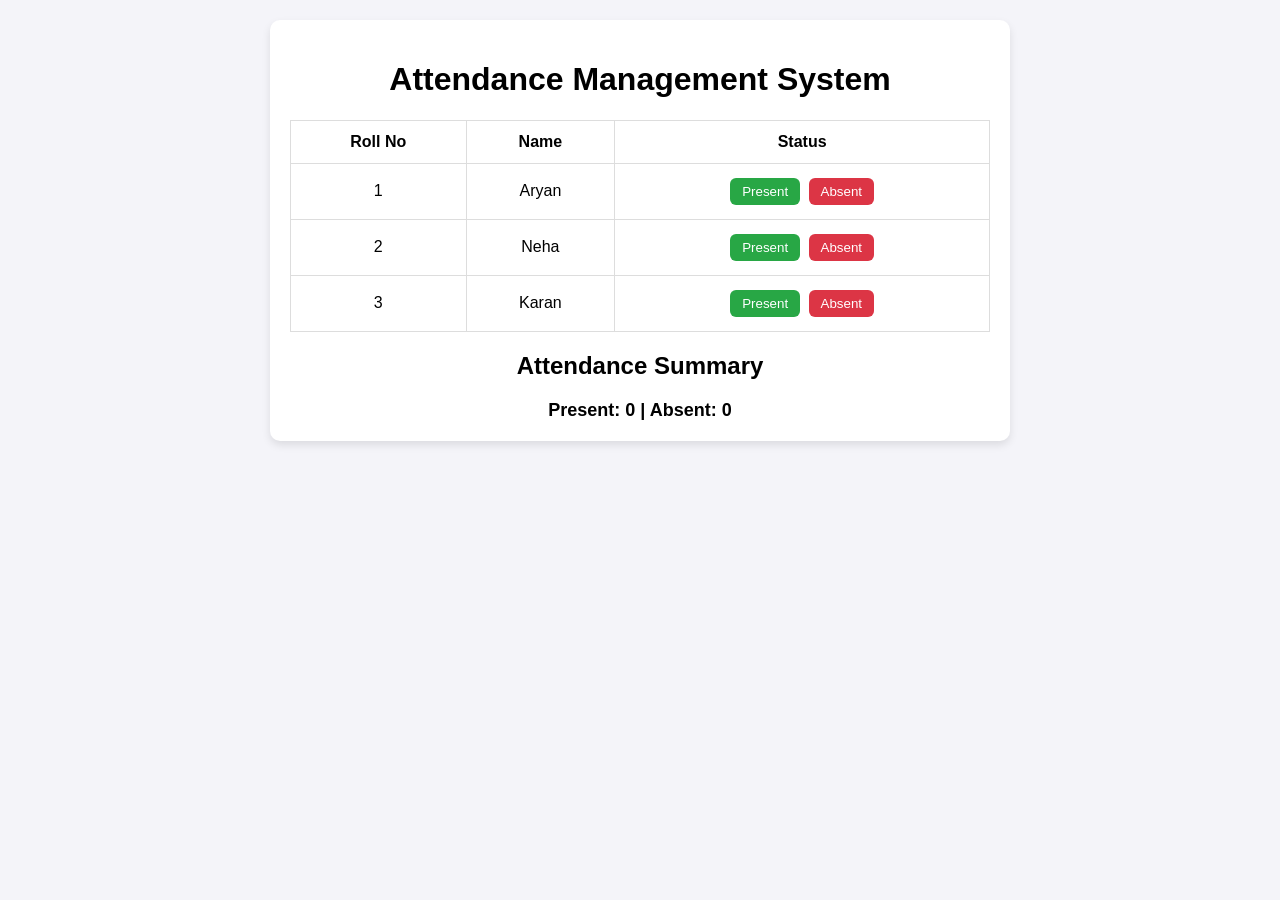
<file: index.html>
<!DOCTYPE html>
<html lang="en">
<head>
  <meta charset="UTF-8">
  <meta name="viewport" content="width=device-width, initial-scale=1.0">
  <title>Attendance Management</title>
  <link rel="stylesheet" href="index.css">
</head>
<body>
  <div class="container">
    <h1>Attendance Management System</h1>
    
    <!-- Student List -->
    <table id="attendanceTable">
      <thead>
        <tr>
          <th>Roll No</th>
          <th>Name</th>
          <th>Status</th>
        </tr>
      </thead>
      <tbody>
        <tr>
          <td>1</td>
          <td>Aryan</td>
          <td>
            <button onclick="markAttendance(1, 'present')">Present</button>
            <button onclick="markAttendance(1, 'absent')">Absent</button>
          </td>
        </tr>
        <tr>
          <td>2</td>
          <td>Neha</td>
          <td>
            <button onclick="markAttendance(2, 'present')">Present</button>
            <button onclick="markAttendance(2, 'absent')">Absent</button>
          </td>
        </tr>
        <tr>
          <td>3</td>
          <td>Karan</td>
          <td>
            <button onclick="markAttendance(3, 'present')">Present</button>
            <button onclick="markAttendance(3, 'absent')">Absent</button>
          </td>
        </tr>
      </tbody>
    </table>

    <!-- Summary -->
    <h2>Attendance Summary</h2>
    <div id="summary"></div>
  </div>

  <script src="script.js"></script>
</body>
</html>
</file>
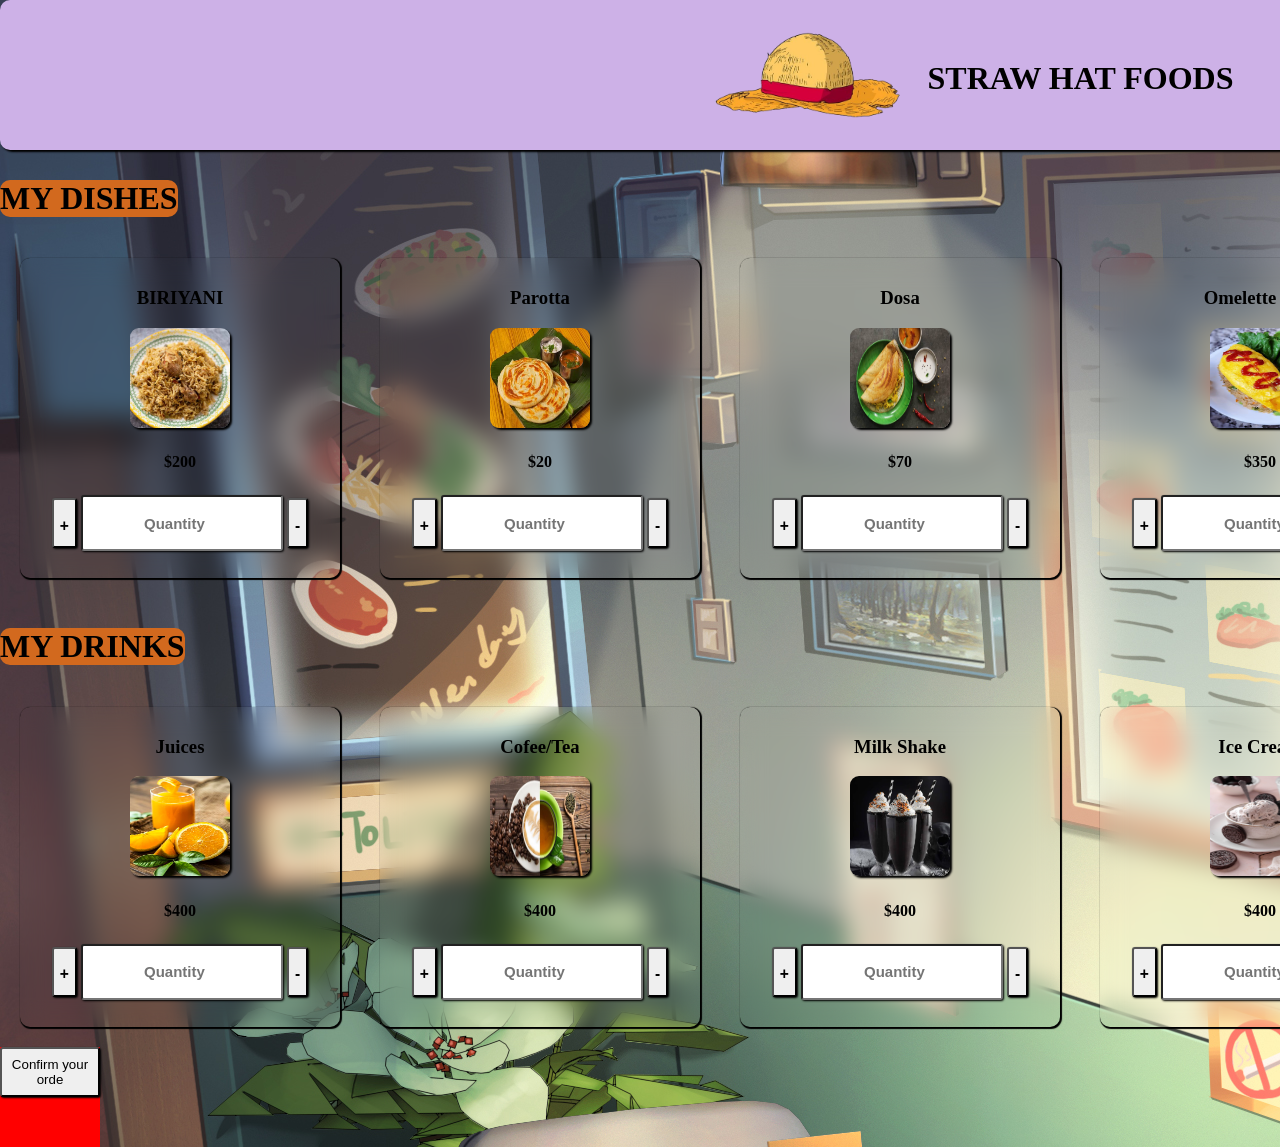
<file: h.html>
<!DOCTYPE html>
<html lang="en">
<head>
    <link rel="icon" href="meat1.png" type="image/png">
    <meta charset="UTF-8">
    <meta name="viewport" content="width=device-width, initial-scale=1.0">
    <title>Straw Appetie</title>
    <style>
        .pre{
            display: flex;
            flex-direction: row;
        }
        .dri{
            display: flex;
            flex-direction: row;
        }
        body{
            margin: 0;
            padding: 0;
            background-image: url(Dint.jpg);
            width: 1920px;
            height: 1080px;
        }
        .ma{
            background-color:chocolate;
            width: fit-content;
            display: flex;
            justify-self: center;
            margin-top: 30px;
            border-radius: 10px;
        }
        .top{
            width: auto;
            height: 150px;
            background-color: rgb(205, 177, 231);
            border-radius: 10px;
            display: flex;
            justify-content: center;
            box-shadow: 2px 2px 2px black;
        }
        .ti{
            margin-top: 60px;
        }
        input{
            text-align: center;
            font-size: 15px;
            font-weight: bold;
        }
        .bi,.par,.dosa,.tha,.noo,.jui{
            padding: 10px;
            border-radius: 10px;
            width: 300px;
            height: 300px;
            -webkit-backdrop-filter: blur(12px);
            backdrop-filter: blur(12px);
            margin: 20px;
            box-shadow:1px 1px 1px 1px black;     
           }
        .item{
            width: 100px;
            height: 100px;
            box-shadow: 2px 2px 2px black;
            border-radius: 9px;
           }
           button,input{
            border-radius: 3px;
            height: 50px;
            box-shadow: 1px 1px 2px black;
           }
          table{
            margin-right: 0px;
          }
          .order{
              width:100px;
              height:100px;
              background-color:red;
              -webkit-backdrop-filter:blur(12px);
              backdrop-filter:blur(12px);
              display:flex;
              justify-content:center;
          }
    </style>
</head>
<body>
    <div class="top">
        <img src="straw.png" alt="">
        <h1 class="ti">STRAW HAT FOODS</h1>
    </div>

    <h1 class="ma">MY DISHES</h1>
    <div class="pre">
        <div class="bi">
        <center><h3>BIRIYANI</h3></center>
        <center><img class="item" src="images.jpg" alt=""></center>
        <center><h4>$200</h4></center>
       <center><table>
        <tr><td><button><h3>+</h3></button></td>
        <td><input placeholder="Quantity" type="number"></td>
    <td><button><h3>-</h3></button></td></tr>
       </table></center>
    </div>
    <div class="par">
        <center><h3>Parotta</h3>
        </center>
        <center><img class="item"  src="parotta.jpg" alt=""></center>
        <center><h4>$20</h4></center>
        <center><table>
            <tr><td><button><h3>+</h3></button></td>
            <td><input placeholder="Quantity" type="number"></td>
        <td><button><h3>-</h3></button></td></tr>
        </table></center>
    </div>
    <div class="dosa">
        <center><h3>Dosa</h3>
        </center>
        <center><img class="item" src="dosa.jpg" alt=""></center>
        <center><h4>$70</h4></center>
        <center><table>
            <tr><td><button><h3>+</h3></button></td>
            <td><input type="number" placeholder="Quantity" id=""></td>
        <td><button><h3>-</h3></button></td></tr>
        </table></center>
    </div>
    <div class="tha">
        <center><h3>Omelette Rice</h3></center>
        <center><img src="omel.jpeg" alt="" class="item"></center>
        <center><h4>$350</h4></center>
        <center><table>
            <tr><td><button><h3>+</h3></button></td>
            <td><input placeholder="Quantity" type="number" name="" id=""></td>
        <td><button><h3>-</h3></button></td></tr>
        </table></center>
    </div>
     <div class="noo">
        <center><h3>Ramen</h3></center>
        <center><img src="ramen.jpg" alt="" class="item"></center>
        <center><h4>$400</h4></center>
        <center><table>
            <tr><td><button><h3>+</h3></button></td>
            <td><input placeholder="Quantity" type="number" name="" id=""></td>
        <td><button><h3><h3>-</h3></h3></button></td></tr>
        </table></center>
    </div>
    </div>
    <h1 class="ma">MY DRINKS</h1>
    <div class="dri">
        <div class="jui">
        <center><h3>Juices</h3></center>
        <center><img src="juice.jpg" class="item"></center>
        <center><h4>$400</h4></center>
        <center><table>
            <tr><td><button><h3>+</h3></button></td>
            <td><input placeholder="Quantity" type="number" name="" id=""></td>
        <td><button><h3><h3>-</h3></h3></button></td></tr>
        </table></center>
    </div>
    <div class="noo">
        <center><h3>Cofee/Tea</h3></center>
        <center><img src="coffee.jpg" alt="" class="item"></center>
        <center><h4>$400</h4></center>
        <center><table>
            <tr><td><button><h3>+</h3></button></td>
            <td><input placeholder="Quantity" type="number" name="" id=""></td>
        <td><button><h3><h3>-</h3></h3></button></td></tr>
        </table></center>
    </div>
    <div class="noo">
        <center><h3>Milk Shake</h3></center>
        <center><img src="milk.jpg" alt="" class="item"></center>
        <center><h4>$400</h4></center>
        <center><table>
            <tr><td><button><h3>+</h3></button></td>
            <td><input placeholder="Quantity" type="number" name="" id=""></td>
        <td><button><h3><h3>-</h3></h3></button></td></tr>
        </table></center>
    </div>
    <div class="noo">
        <center><h3>Ice Cream</h3></center>
        <center><img src="ice.jpeg" alt="" class="item"></center>
        <center><h4>$400</h4></center>
        <center><table>
            <tr><td><button><h3>+</h3></button></td>
            <td><input placeholder="Quantity" type="number" name="" id=""></td>
        <td><button><h3><h3>-</h3></h3></button></td></tr>
        </table></center>
    </div>
    <div class="noo">
        <center><h3>Soups</h3></center>
        <center><img src="soup.jpg" alt="" class="item"></center>
        <center><h4>$400</h4></center>
        <center><table>
            <tr><td><button><h3>+</h3></button></td>
            <td><input placeholder="Quantity" type="number" name="" id=""></td>
        <td><button><h3><h3>-</h3></h3></button></td></tr>
        </table></center>
    </div>
    </div>
    <div class="order">
        <button>Confirm your orde</button>
    </div>
</body>
</html>
</file>
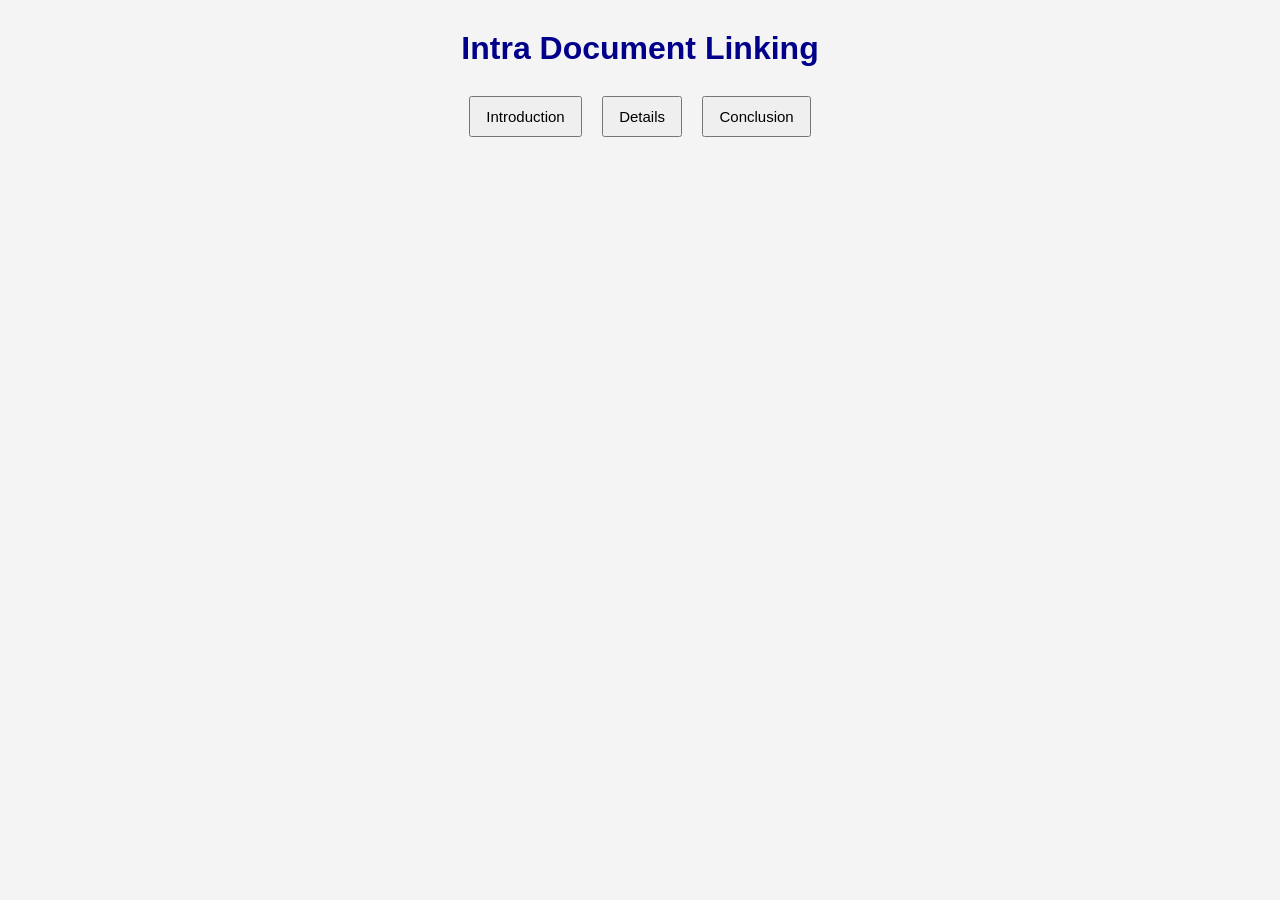
<file: intra.html>
<!DOCTYPE html> 
<html lang="en"> 
<head> 
<meta charset="UTF-8"> 
<meta name="viewport" content="width=device-width, initial-scale=1.0"> 
<title>Intra Document Linking</title> 
    <style> 
        body{ 
            font-family: Arial, sans-serif; 
            background-color: #f4f4f4; 
            text-align: center; 
            margin: 30px; 
            height: 30%;
        } 
        h1{ 
            color: darkblue; 
        } 
        button{ 
            padding: 10px 15px; 
            margin: 8px; 
            font-size: 15px; 
            cursor: pointer; 
        } 
        section{ 
            display: none; 
            background-color: white; 
            border: 2px solid #333; 
            border-radius: 8px; 
            width: 70%; 
            height: 50%;
            margin: 20px auto; 
            padding: 20px; 
            text-align: left; 
        } 
        h2{ 
            color: darkred; 
        } 
        h3{ 
            color: darkgreen; 
        } 
        ul, ol{ 
            margin-left: 20px; 
        } 
    </style> 
</head> 
<body> 
<h1>Intra Document Linking</h1> 
<button onclick="show('intro')">Introduction</button> 
<button onclick="show('details')">Details</button> 
<button onclick="show('conclusion')">Conclusion</button> 
 
<section id="intro"> 
    <h2>Introduction</h2> 
    <h3>What is Intra-Document Linking?</h3> 
    <p> 
        Intra-document linking is a technique used to navigate between 
        different sections of the same webpage.  
 
    <h3>Purpose</h3> 
    <ul> 
        <li>Provides easy navigation.</li> 
        <li>Organizes webpage content.</li> 
    </ul> 
 
    <h3>Applications</h3> 
    <ul> 
        <li>Educational websites</li> 
        <li>Online tutorials</li> 
    </ul> 
</section> 
<section id="details"> 
    <h2>Details</h2> 
    <h3>HTML</h3> 
    <p> 
        HTML is used to create the structure of the webpage. It contains 
        buttons and different content sections. 
    </p> 
    <h3>CSS</h3> 
    <p> 
        CSS is used to style the webpage by adding colors, borders, 
        spacing, fonts, and alignment. 
    </p> 
    <h3>Working Steps</h3> 
    <ol> 
        <li>User clicks a navigation button.</li> 
        <li>JavaScript hides all sections.</li> 
    </ol> 
</section> 
<section id="conclusion"> 
    <h2>Conclusion</h2> 
    <h3>Advantages</h3> 
    <ul> 
        <li>Easy to understand.</li> 
        <li>Improves webpage navigation.</li> 
        <li>Keeps content well organized.</li> 
    </ul> 
    <h3>Summary</h3> 
    <p> 
        Intra-document linking helps users move between different sections 
        of the same webpage quickly and efficiently. It is commonly used 
        in websites that contain large amounts of information. 
    </p> 
</section> 
<script> 
function show(id) 
{ 
    document.getElementById("intro").style.display = "none"; 
    document.getElementById("details").style.display = "none"; 
    document.getElementById("conclusion").style.display = "none"; 
 
    document.getElementById(id).style.display = "block"; 
} 
</script> 
</body> 
</html>
</file>
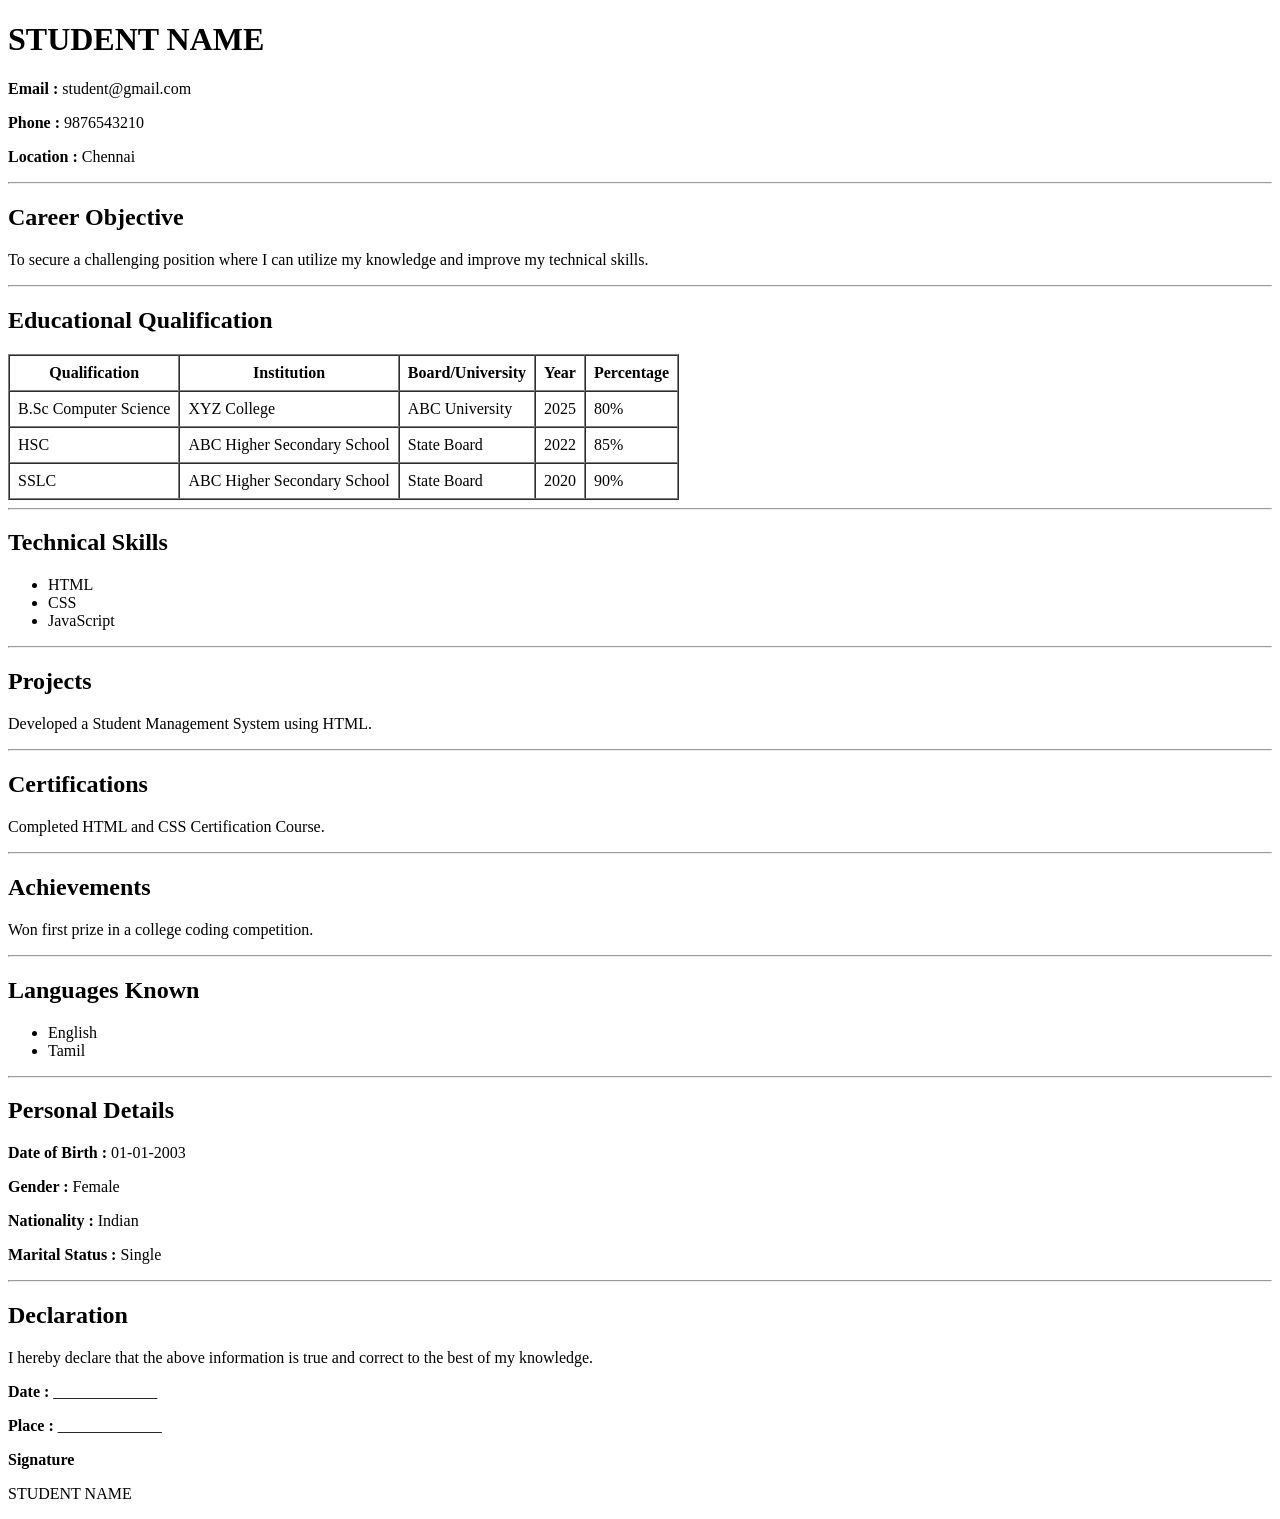
<file: resume.html>
<!DOCTYPE html> 
<html lang="en"> 
<head> 
<meta charset="UTF-8"> 
<title>Resume</title> 
</head> 
<body> 
<h1>STUDENT NAME</h1> 
<p><b>Email :</b> student@gmail.com</p> 
    <p><b>Phone :</b> 9876543210</p> 
    <p><b>Location :</b> Chennai</p> 
    <hr> 
    <h2>Career Objective</h2> 
    <p>To secure a challenging position where I can utilize my knowledge and improve my 
technical skills.</p> 
    <hr> 
    <h2>Educational Qualification</h2> 
    <table border="1" cellpadding="8" cellspacing="0"> 
        <tr> 
            <th>Qualification</th> 
            <th>Institution</th> 
            <th>Board/University</th> 
            <th>Year</th> 
            <th>Percentage</th> 
        </tr> 
        <tr> 
            <td>B.Sc Computer Science</td> 
            <td>XYZ College</td> 
            <td>ABC University</td> 
            <td>2025</td> 
            <td>80%</td> 
        </tr> 
        <tr> 
            <td>HSC</td> 
            <td>ABC Higher Secondary School</td> 
            <td>State Board</td> 
            <td>2022</td> 
            <td>85%</td> 
        </tr> 
        <tr> 
            <td>SSLC</td> 
            <td>ABC Higher Secondary School</td> 
            <td>State Board</td> 
            <td>2020</td> 
            <td>90%</td> 
        </tr> 
    </table> 
    <hr> 
    <h2>Technical Skills</h2> 
    <ul> 
        <li>HTML</li> 
        <li>CSS</li> 
        <li>JavaScript</li> 
    </ul> 
    <hr> 
    <h2>Projects</h2> 
    <p>Developed a Student Management System using HTML.</p> 
    <hr> 
    <h2>Certifications</h2> 
    <p>Completed HTML and CSS Certification Course.</p> 
    <hr> 
    <h2>Achievements</h2> 
    <p>Won first prize in a college coding competition.</p> 
    <hr> 
    <h2>Languages Known</h2> 
    <ul> 
        <li>English</li> 
        <li>Tamil</li> 
    </ul> 
    <hr> 
    <h2>Personal Details</h2> 
    <p><b>Date of Birth :</b> 01-01-2003</p> 
    <p><b>Gender :</b> Female</p> 
    <p><b>Nationality :</b> Indian</p> 
    <p><b>Marital Status :</b> Single</p> 
     <hr> 
    <h2>Declaration</h2> 
    <p>I hereby declare that the above information is true and correct to the best of my 
knowledge.</p> 
 
    <p><b>Date :</b> _____________</p> 
    <p><b>Place :</b> _____________</p> 
 
    <p><b>Signature</b></p> 
    <p>STUDENT NAME</p> 
 
</body> 
</html>
</file>
<file: index.css>
body {
  font-family: Arial, sans-serif;
  background: #f4f4f9;
  margin: 0;
  padding: 20px;
}

.container {
  max-width: 700px;
  margin: auto;
  background: #fff;
  padding: 20px;
  border-radius: 10px;
  box-shadow: 0px 4px 8px rgba(0,0,0,0.1);
}

h1, h2 {
  text-align: center;
}

table {
  width: 100%;
  border-collapse: collapse;
  margin: 20px 0;
}

table, th, td {
  border: 1px solid #ddd;
}

th, td {
  padding: 12px;
  text-align: center;
}

button {
  padding: 6px 12px;
  margin: 2px;
  border: none;
  border-radius: 6px;
  cursor: pointer;
  color: #fff;
}

button:nth-child(1) {
  background: #28a745; /* Present = Green */
}

button:nth-child(2) {
  background: #dc3545; /* Absent = Red */
}

#summary {
  text-align: center;
  font-size: 18px;
  font-weight: bold;
}
</file>
